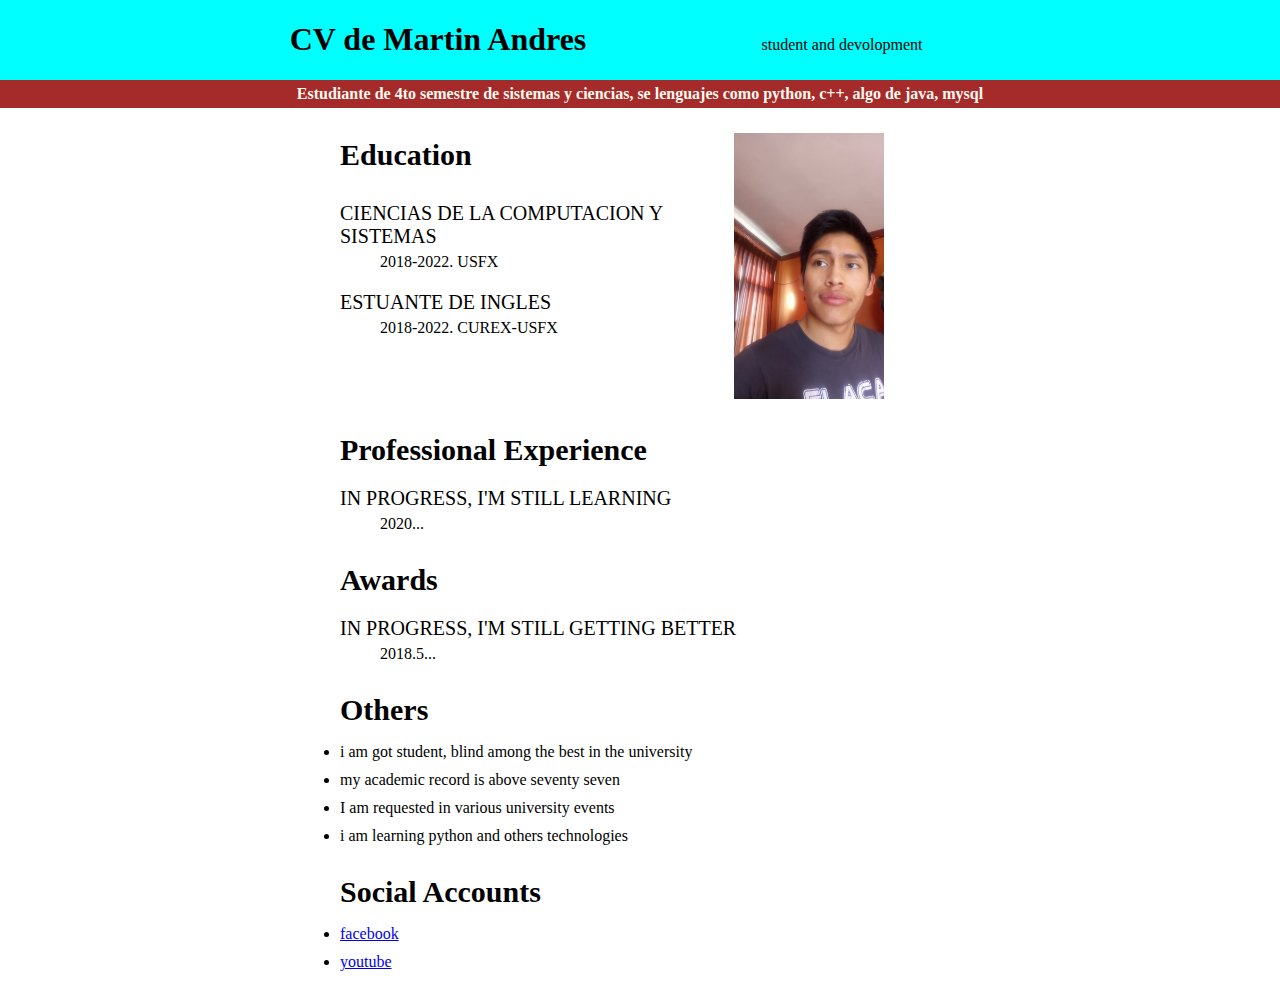
<file: webCF/index.html>
<!DOCTYPE html><!--version de HTML -->
<html>
<head><!--ponemos lo metadatos, que describen otros datos-->
    <title>Curso de codigo facilito</title>
    <meta charset='utf-8'><!--conjunto de caracteres de acuerdo al idioma-->
    <meta name="descripcion" content="mi CV"><!--hasta 160 caractedes-->

</head>
<body style="font-family: Georgia, 'Times New Roman', Times, serif;margin: 0px;">
    
    <header style="background-color: aqua; color: black; text-align: center;"><!--encabezado-->
        <h1 style="display:inline-block; width: 400px; font-weight: 900;"> CV de Martin Andres</h1>
        <p style="display:inline-block; width: 400px; font-weight: 200;">student and devolopment</p>
    </header>
    <div class='' style="background-color: brown; color: floralwhite; text-align: center; font-weight: 750; padding: 5px;">
       Estudiante de 4to semestre de sistemas y ciencias, se lenguajes como
       python, c++, algo de java, mysql
    </div>
    <section><!--secciones en una pagina-->
        <div style="width: 600px; margin-left: auto; margin-right: auto;">
      
            <div style="display: inline-block; width: 65%;vertical-align: top;">
                <h3 style=" font-size: 30px; font-weight: 700; text-transform: capitalize;">education</h3>
                <div>
                    <dl>
                        <dt style="font-size: 20px; text-transform: uppercase; margin-bottom: 5px; margin-top:20px;">ciencias de la computacion y sistemas</dt>
                            <dd>2018-2022. USFX</dd>
                        <dt style="font-size: 20px; text-transform: uppercase; margin-bottom: 5px; margin-top: 20px;">estuante de ingles</dt>
                            <dd>2018-2022. CUREX-USFX</dd>
                    </dl>
                </div>
            </div>

            <div style="display: inline-block; width: 20%; margin-top: 25px;">
                <img src="images/me.jpeg" width="150px">
            </div>

            <div>
                <h3 style="font-size: 30px;margin-bottom: 0; font-weight: 700;text-transform: capitalize; text-transform: capitalize;">professional experience</h3>
                <div>
                    <dl>
                        <dt style="font-size: 20px; text-transform: uppercase;margin-bottom: 5px;margin-top: 20px;">in progress, I'm still learning</dt>
                            <dd>2020...</dd>
                    </dl>
                </div>
            </div>

            <div>
                <h3 style="font-size: 30px;margin-bottom: 0; font-weight: 700;text-transform: capitalize; text-transform: capitalize;">awards</h3>
                <div>
                    <dl>
                        <dt style="font-size: 20px; text-transform: uppercase;margin-bottom: 5px;margin-top: 20px;">in progress, 
                            I'm still getting better</dt>
                            <dd>2018.5...</dd>
                    </dl>
                </div>
            </div>

            <div>
                <h3 style="font-size: 30px;margin-bottom: 0; font-weight: 700;text-transform: capitalize; text-transform: capitalize;">others</h3>
                <div>
                    <ul style="padding: 0;">
                        <li>i am got student, blind among the best in the university</li>
                        <li style="margin-top: 10px;">my academic record is above seventy seven</li>
                        <li style="margin-top: 10px;">I am requested in various university events</li>
                        <li style="margin-top: 10px;">i am learning python and others technologies</li>
                    </ul>
                </div>
            </div>
            
            <div>
                <h3 style="font-size: 30px;margin-bottom: 0; font-weight: 700;text-transform: capitalize; text-transform: capitalize;">social accounts</h3>
                <div>
                    <ul style="padding: 0;">
                        <li style="margin-top: 10px;"><a href="https://www.facebook.com/" target="_blank">facebook</a></li>
                        <li style="margin-top: 10px;"><a href="https://www.youtube.com/?hl=es-419" target="_blank">youtube</a></li>             
                    </ul>
                </div>
            </div>

        </div>
    </section>

</body>
</html>
</file>
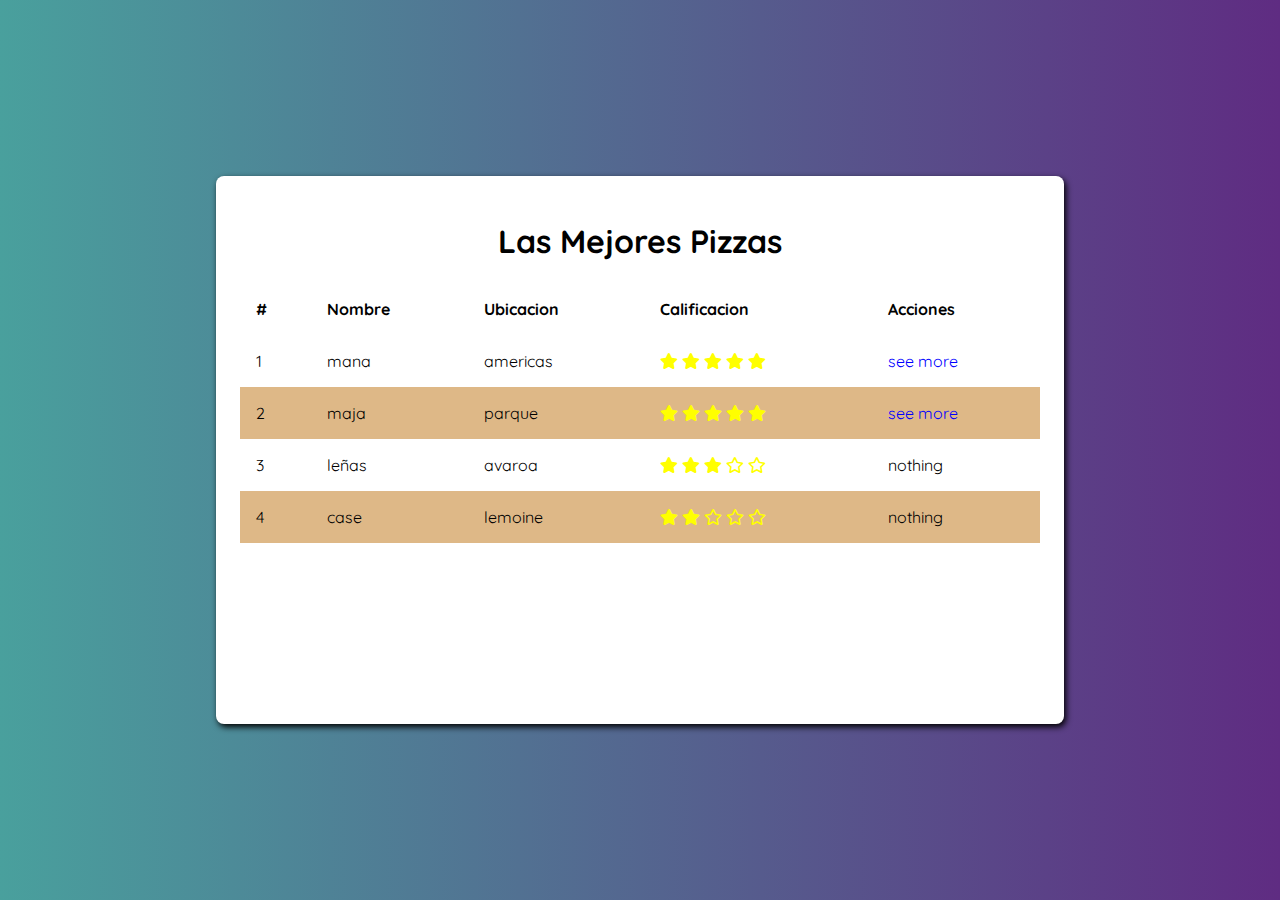
<file: webCF_boletines/index.html>
<!--normalizadores de css, los valors por defecto se remplazan por otros-->
<!--craelers, arañas y scrappers-->
<!DOCTYPE html>
<html>
<head>
    <meta charset="UTF-8">
    <meta name="viewport" content="width=device-width, initial-scale=1.0">
    <link href="https://fonts.googleapis.com/css2?family=Quicksand:wght@300;400;600;700&display=swap" rel="stylesheet">
    <link rel="stylesheet" href="./assets/css/main.css">
    <link rel="stylesheet" href="https://necolas.github.io/normalize.css/">
    <link rel="stylesheet" href="./fontawesome-free-5.15.1-web/css/all.css">
    <link rel="stylesheet" href="https://cdnjs.cloudflare.com/ajax/libs/animate.css/4.1.1/animate.min.css"/>
    <title>las mejores pizzas de sucre</title>
</head>
<body>
    
    <div class="container">
        <div class="contenet animate__animated animate__backInDown">
            <header>
                <h1 class="title">las mejores pizzas</h1>
            </header>
            <table class="table">
                <thead>
                    <th>#</th>
                    <th>nombre</th>
                    <th>ubicacion</th>
                    <th>calificacion</th>
                    <th>acciones</th>
                </thead>
                <tbody>
                    <tr><!--fila-->
                        <td>1</td><!--celdas-->
                        <td>mana</td>
                        <td>americas</td>
                        <td><i class="fas fa-star"></i>
                            <i class="fas fa-star"></i>
                            <i class="fas fa-star"></i>
                            <i class="fas fa-star"></i>
                            <i class="fas fa-star"></i></td>
                        <td><a href="./restaurants/mana.html">see more</a></td>
                    </tr>

                    <tr>
                        <td>2</td>
                        <td>maja</td>
                        <td>parque</td>
                        <td><i class="fas fa-star"></i>
                            <i class="fas fa-star"></i>
                            <i class="fas fa-star"></i>
                            <i class="fas fa-star"></i>
                            <i class="fas fa-star"></i></td>
                        <td><a href="./restaurants/mana.html">see more</a></td>
                    </tr>

                    <tr>
                        <td>3</td>
                        <td>leñas</td>
                        <td>avaroa</td>
                        <td><i class="fas fa-star"></i>
                            <i class="fas fa-star"></i>
                            <i class="fas fa-star"></i>
                            <i class="far fa-star"></i>
                            <i class="far fa-star"></i></td>
                        <td>nothing</td>
                    </tr>

                    <tr>
                        <td>4</td>
                        <td>case</td>
                        <td>lemoine</td>
                        <td><i class="fas fa-star"></i>
                            <i class="fas fa-star"></i>
                            <i class="far fa-star"></i>
                            <i class="far fa-star"></i>
                            <i class="far fa-star"></i></td>
                        <td>nothing</td>
                    </tr>
                </tbody>
            </table>
        </div>
    </div>

    <script src="./assets/scripts/main.js"></script>

</body>
</html>
</file>
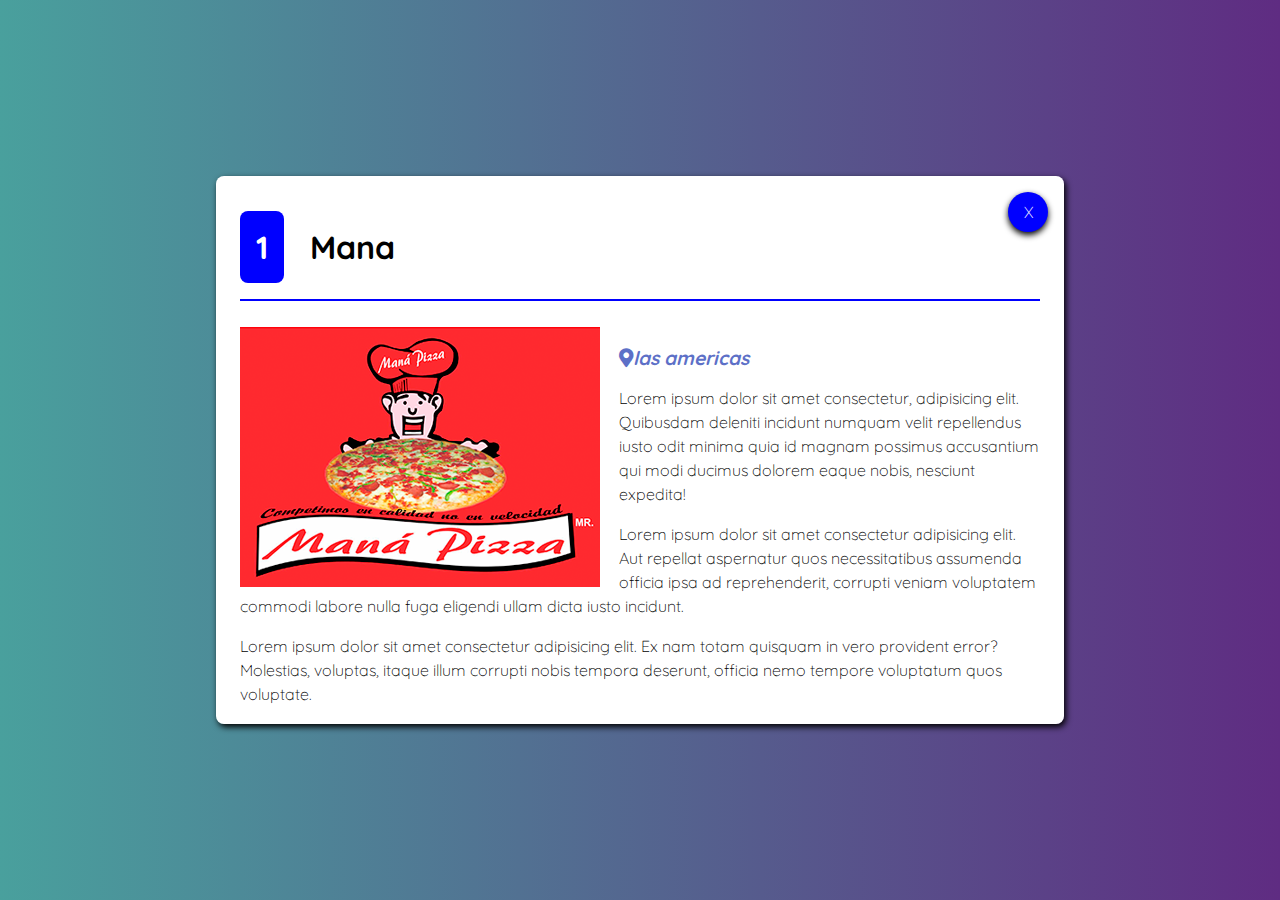
<file: webCF_boletines/restaurants/mana.html>
<!DOCTYPE html>
<html>
<head>
    <meta charset="UTF-8">
    <meta name="viewport" content="width=device-width, initial-scale=1.0">
    <link href="https://fonts.googleapis.com/css2?family=Quicksand:wght@300;400;600;700&display=swap" rel="stylesheet">
    <link rel="stylesheet" href="../assets/css/main.css">
    <link rel="stylesheet" href="https://necolas.github.io/normalize.css/">
    <link rel="stylesheet" href="../fontawesome-free-5.15.1-web/css/all.css">
    <link rel="stylesheet" href="https://cdnjs.cloudflare.com/ajax/libs/animate.css/4.1.1/animate.min.css"/>
    <title>las mejores pizzas de sucre</title>
</head>
<body>

    <div class="container">
        <div class="contenet animate__animated animate__backInDown">
            <div class="actions">
                <a class="close" href="../">
                    <span>X</span>
                </a>
            </div>
           <header>
               <h2 class="title-item">      
                <span class="position">1</span>Mana
               </h2>
           </header>
           <section>
               <img src="../assets/images/mana.png" alt="pizza deli" class="image-restaurants">
               <div class="text">
                    <address class="addres"><i class="fas fa-map-marker-alt"></i>las americas</address><!--direccion-->
                    <p class="paragraf">Lorem ipsum dolor sit amet consectetur, adipisicing elit. Quibusdam deleniti incidunt numquam velit repellendus iusto odit minima quia id magnam possimus accusantium qui modi ducimus dolorem eaque nobis, nesciunt expedita!</p>
                    <p class="paragraf">Lorem ipsum dolor sit amet consectetur adipisicing elit. Aut repellat aspernatur quos necessitatibus assumenda officia ipsa ad reprehenderit, corrupti veniam voluptatem commodi labore nulla fuga eligendi ullam dicta iusto incidunt.</p>
                    <p class="paragraf">Lorem ipsum dolor sit amet consectetur adipisicing elit. Ex nam totam quisquam in vero provident error? Molestias, voluptas, itaque illum corrupti nobis tempora deserunt, officia nemo tempore voluptatum quos voluptate.</p>
                </div>
           </section>
            
        </div>
    </div>

</body>
</html>
</file>
<file: webCF_boletines/assets/css/main.css>
td{
    border: solid 2px;
}

html{
    font-family: 'Quicksand', sans-serif;
}

img{
    max-width: 100%;
}

body{
    margin: 0;
}

a{
    text-decoration: none;
    color: blue;
}

a:hover{
    opacity: 0.1;
    background-color: cyan;
}

.paragraf{
    line-height: 1.5em;
    font-weight: 300;
}

.container{
    background: #5f2c82;  /* fallback for old browsers */
    background: -webkit-linear-gradient(to right, #49a09d, #5f2c82);  /* Chrome 10-25, Safari 5.1-6 */
    background: linear-gradient(to right, #49a09d, #5f2c82); /* W3C, IE 10+/ Edge, Firefox 16+, Chrome 26+, Opera 12+, Safari 7+ */
    height: 100vh;/*alto total de la pantalla*/
    /*centrando al centro de la pantlla*/
    display: flex;
    align-items:  center;
    justify-content: center;
}

.contenet{
    max-width: 800px;
    max-height: 500px;
    width: 100%;
    height: 100%;
    /*height: 70vh;*/
    background-color: white;

    /*box-shadow: diferenciaHorizontal diferenciaVertical desenfoque amplitud color;*/
    box-shadow: 2px 3px 6px black;
    border-radius: 8px;
    position: relative;
    padding: 1.5em;
    overflow: scroll;

}

.actions{
    position: absolute;
    right: 1em;
    top: 1em;
}

.close{
    height: 40px;
    width: 40px;
    color: white;
    border-radius: 55%;
    background-color: blue;
    display: inline-block;
    box-shadow: 0 3px 6px black;
    font-weight: 300;
    cursor: pointer;
    display: flex;
    align-items: center;
    justify-content: center;
}

.table{
    width: 100%;
    border-spacing: 0;
}

.table thead{
    text-transform: capitalize;
}

.table td, .table th{
    padding: 1em;
    border: 0px;
    text-align: left;
}

.table tr:nth-child(even){
    background-color: burlywood;
}

.fa-star{
    color: yellow;
}

.title{
    text-transform: capitalize;
    text-align: center;
}

.title-item{
    /*border-bottom-style: solid;
    border-width: 2px;
    border-color: blue;*/    
    /*padding: arriba derecha abajo izquierda;
    padding: arriba/abajo derecha/izquierda;*/
    font-size: 2em;
    border-bottom: blue 2px solid;
    padding-bottom:1em;
}

.position{
    background-color: blue;
    color: white;
    padding: 0.5em;
    border-radius: 8px;
    margin-right: 0.8em;
}

.addres{
    color: #5D70C7;
    font-weight: bold;
    font-size: 1.2em;
    margin-top: 1em;
    display: inline-block;
}

.image-restaurants{
    float: left;
    margin-right: 1.2em;
}

@media (max-width:550px){
    .contenet{
        height: 500px;
    }
    td{
        display: block;
        width: 100%;
    }

    td:nth-of-type(1){
        font-size: 1.5em;
        font-weight: bold;
        color: darkblue;
        padding: 0.5em;
    }

    th{
        display: none;
    }
}

@media (max-width:600px){
    .contenet{
        padding: 1em;
    }
}
</file>
